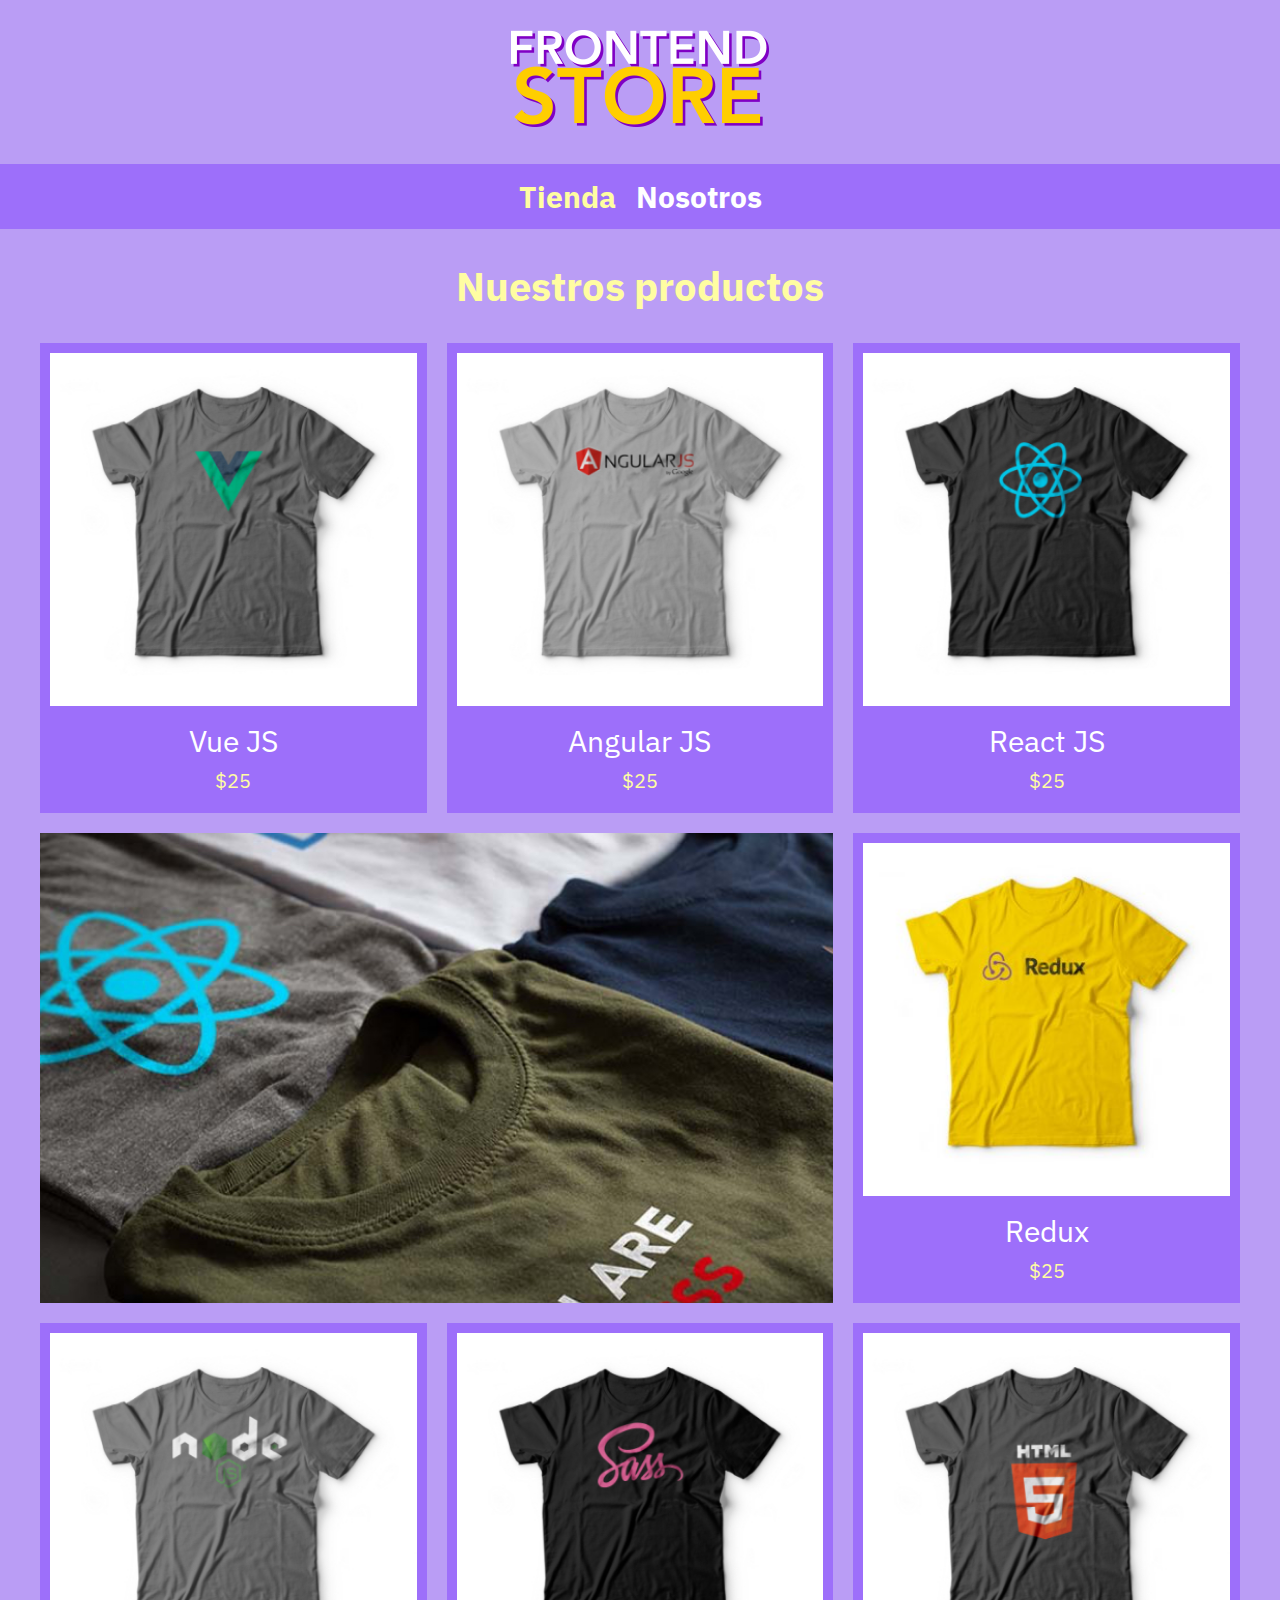
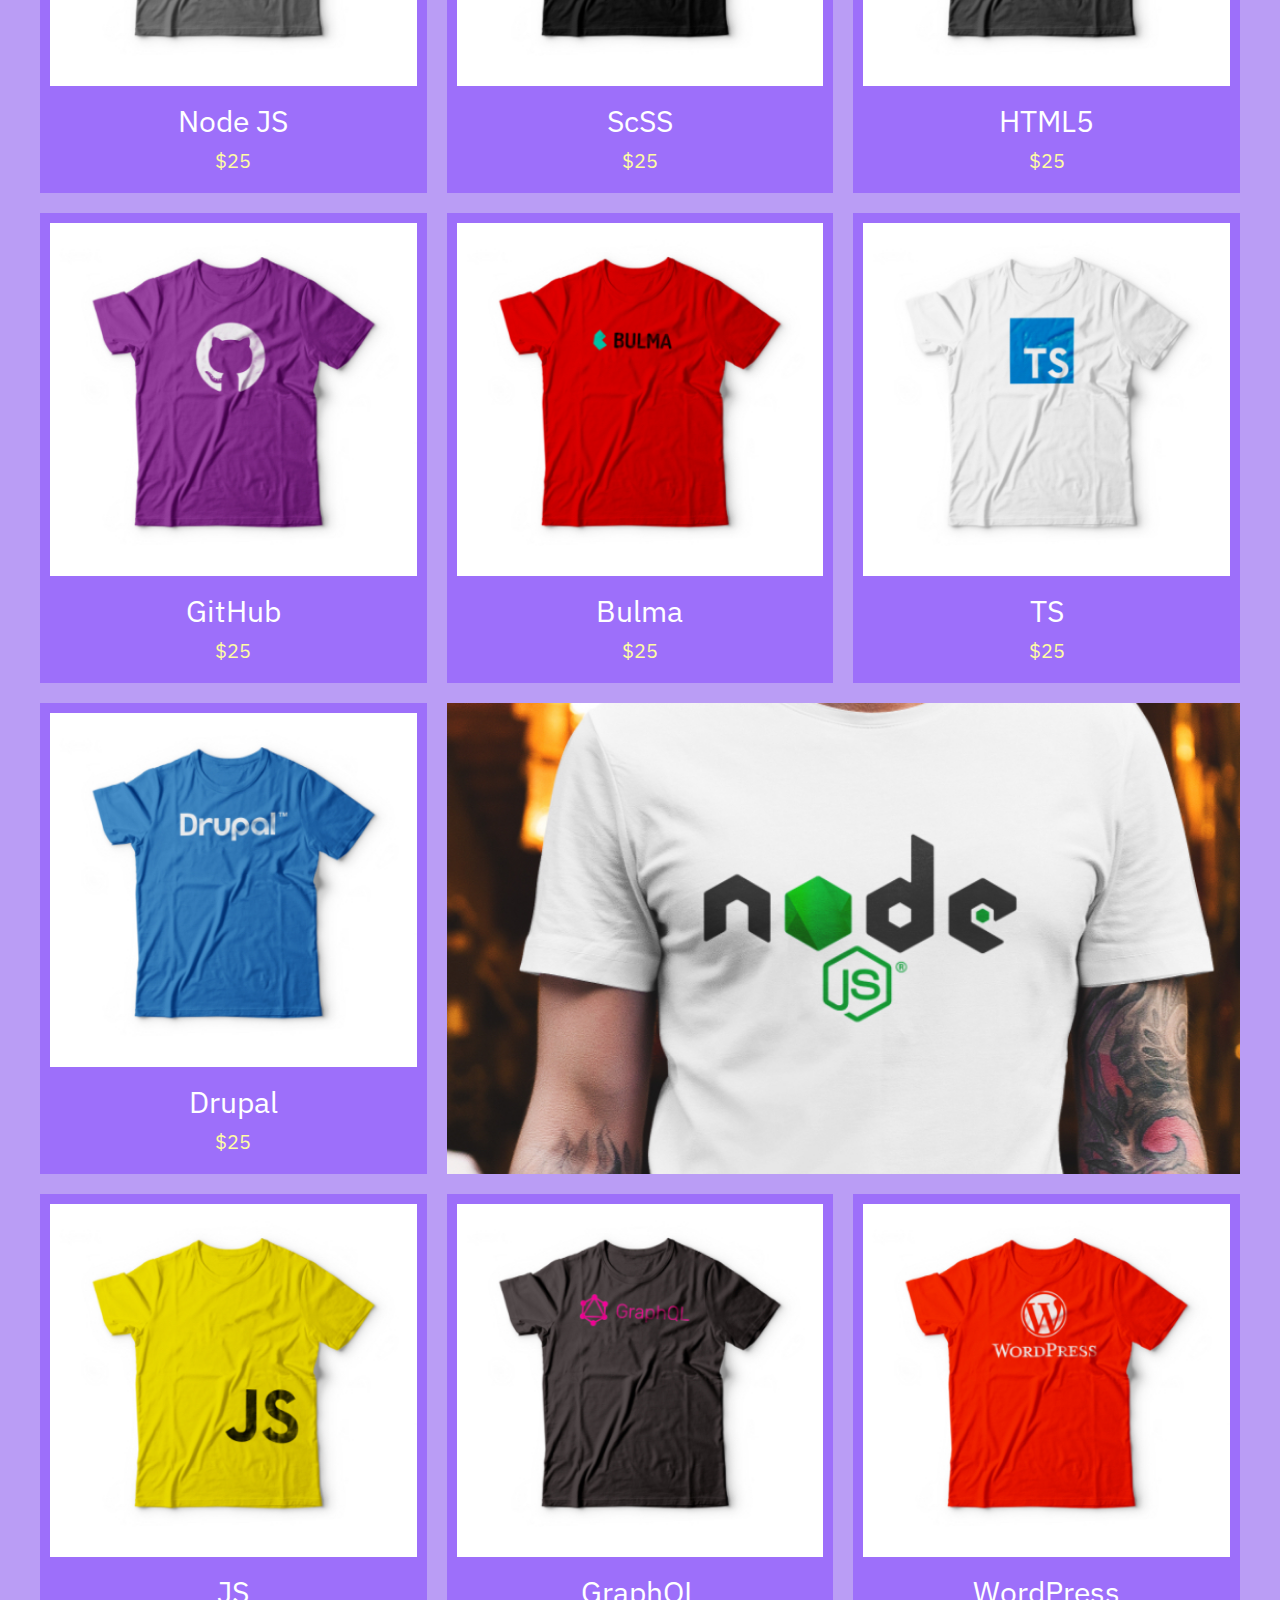
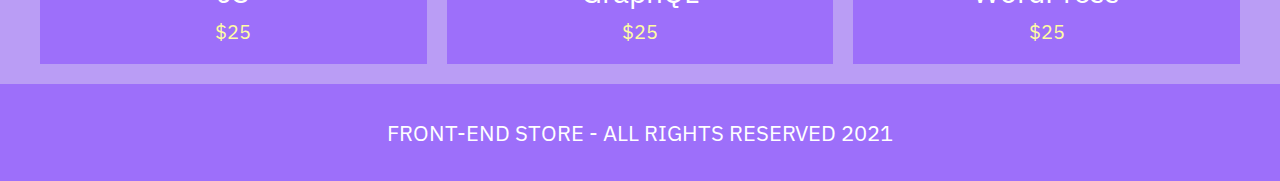
<file: index.html>
<!DOCTYPE html>
<html lang="en">
<head>
    <meta charset="UTF-8">
    <meta http-equiv="X-UA-Compatible" content="IE=edge">
    <meta name="viewport" content="width=device-width, initial-scale=1.0">
    <title>Store</title>
    <link rel="preconnect" href="https://fonts.googleapis.com">
    <link rel="preconnect" href="https://fonts.gstatic.com" crossorigin>
    <link href="https://fonts.googleapis.com/css2?family=IBM+Plex+Sans:wght@200;400;700&family=Montserrat:wght@100;400;700&display=swap" rel="stylesheet">
    <link rel="stylesheet" href="css/normalize.css">
    <link rel="stylesheet" href="css/styles.css">
</head>
<body>
    <header class="header">
        <a  href="index.html"><img class="header__logo" src="img/logo.png" alt="logotipo"></a>
    </header>

    <nav class="nav">
        <a class="nav__enlace nav__enlace--activo" href="index.html">Tienda</a>
        <a class="nav__enlace" href="nosotros.html">Nosotros</a>
    </nav>
    
    <main class="container">
        <h1>Nuestros productos</h1>
        <div class="grid">
            <div class="producto">
                <a href="producto.html">
                    <img class="producto__imagen" src="img/1.jpg" alt="imagen camisa">
                    <div class="producto__informacion">
                        <p class="producto__nombre">Vue JS</p>
                        <p class="producto__precio">$25</p>
                    </div>
                </a>
            </div> <!--Fin producto-->
            <div class="producto">
                <a href="producto.html">
                    <img class="producto__imagen" src="img/2.jpg" alt="imagen camisa">
                    <div class="producto__informacion">
                        <p class="producto__nombre">Angular JS</p>
                        <p class="producto__precio">$25</p>
                    </div>
                </a>
            </div> <!--Fin producto-->
            <div class="producto">
                <a href="producto.html">
                    <img class="producto__imagen" src="img/3.jpg" alt="imagen camisa">
                    <div class="producto__informacion">
                        <p class="producto__nombre">React JS</p>
                        <p class="producto__precio">$25</p>
                    </div>
                </a>
            </div> <!--Fin producto-->
            <div class="producto">
                <a href="producto.html">
                    <img class="producto__imagen" src="img/4.jpg" alt="imagen camisa">
                    <div class="producto__informacion">
                        <p class="producto__nombre">Redux</p>
                        <p class="producto__precio">$25</p>
                    </div>
                </a>
            </div> <!--Fin producto-->
            <div class="producto">
                <a href="producto.html">
                    <img class="producto__imagen" src="img/5.jpg" alt="imagen camisa">
                    <div class="producto__informacion">
                        <p class="producto__nombre">Node JS</p>
                        <p class="producto__precio">$25</p>
                    </div>
                </a>
            </div> <!--Fin producto-->
            <div class="producto">
                <a href="producto.html">
                    <img class="producto__imagen" src="img/6.jpg" alt="imagen camisa">
                    <div class="producto__informacion">
                        <p class="producto__nombre">ScSS</p>
                        <p class="producto__precio">$25</p>
                    </div>
                </a>
            </div> <!--Fin producto-->
            <div class="producto">
                <a href="producto.html">
                    <img class="producto__imagen" src="img/7.jpg" alt="imagen camisa">
                    <div class="producto__informacion">
                        <p class="producto__nombre">HTML5</p>
                        <p class="producto__precio">$25</p>
                    </div>
                </a>
            </div> <!--Fin producto-->
            <div class="producto">
                <a href="producto.html">
                    <img class="producto__imagen" src="img/8.jpg" alt="imagen camisa">
                    <div class="producto__informacion">
                        <p class="producto__nombre">GitHub</p>
                        <p class="producto__precio">$25</p>
                    </div>
                </a>
            </div> <!--Fin producto-->
            <div class="producto">
                <a href="producto.html">
                    <img class="producto__imagen" src="img/9.jpg" alt="imagen camisa">
                    <div class="producto__informacion">
                        <p class="producto__nombre">Bulma</p>
                        <p class="producto__precio">$25</p>
                    </div>
                </a>
            </div> <!--Fin producto-->
            <div class="producto">
                <a href="producto.html">
                    <img class="producto__imagen" src="img/10.jpg" alt="imagen camisa">
                    <div class="producto__informacion">
                        <p class="producto__nombre">TS</p>
                        <p class="producto__precio">$25</p>
                    </div>
                </a>
            </div> <!--Fin producto-->
            <div class="producto">
                <a href="producto.html">
                    <img class="producto__imagen" src="img/11.jpg" alt="imagen camisa">
                    <div class="producto__informacion">
                        <p class="producto__nombre">Drupal</p>
                        <p class="producto__precio">$25</p>
                    </div>
                </a>
            </div> <!--Fin producto-->
            <div class="producto">
                <a href="producto.html">
                    <img class="producto__imagen" src="img/12.jpg" alt="imagen camisa">
                    <div class="producto__informacion">
                        <p class="producto__nombre">JS</p>
                        <p class="producto__precio">$25</p>
                    </div>
                </a>
            </div> <!--Fin producto-->
            <div class="producto">
                <a href="producto.html">
                    <img class="producto__imagen" src="img/13.jpg" alt="imagen camisa">
                    <div class="producto__informacion">
                        <p class="producto__nombre">GraphQL</p>
                        <p class="producto__precio">$25</p>
                    </div>
                </a>
            </div> <!--Fin producto-->
            <div class="producto">
                <a href="producto.html">
                    <img class="producto__imagen" src="img/14.jpg" alt="imagen camisa">
                    <div class="producto__informacion">
                        <p class="producto__nombre">WordPress</p>
                        <p class="producto__precio">$25</p>
                    </div>
                </a>
            </div> <!--Fin producto-->
            <div class="grafico grafico--camisas">

            </div>
            <div class="grafico grafico--node">
                
            </div>
        </div>
    </main>

    <footer class="footer">
        <p class="footer__texto">Front-End Store - All rights reserved 2021</p>
    </footer>
</body>
</html>
</file>
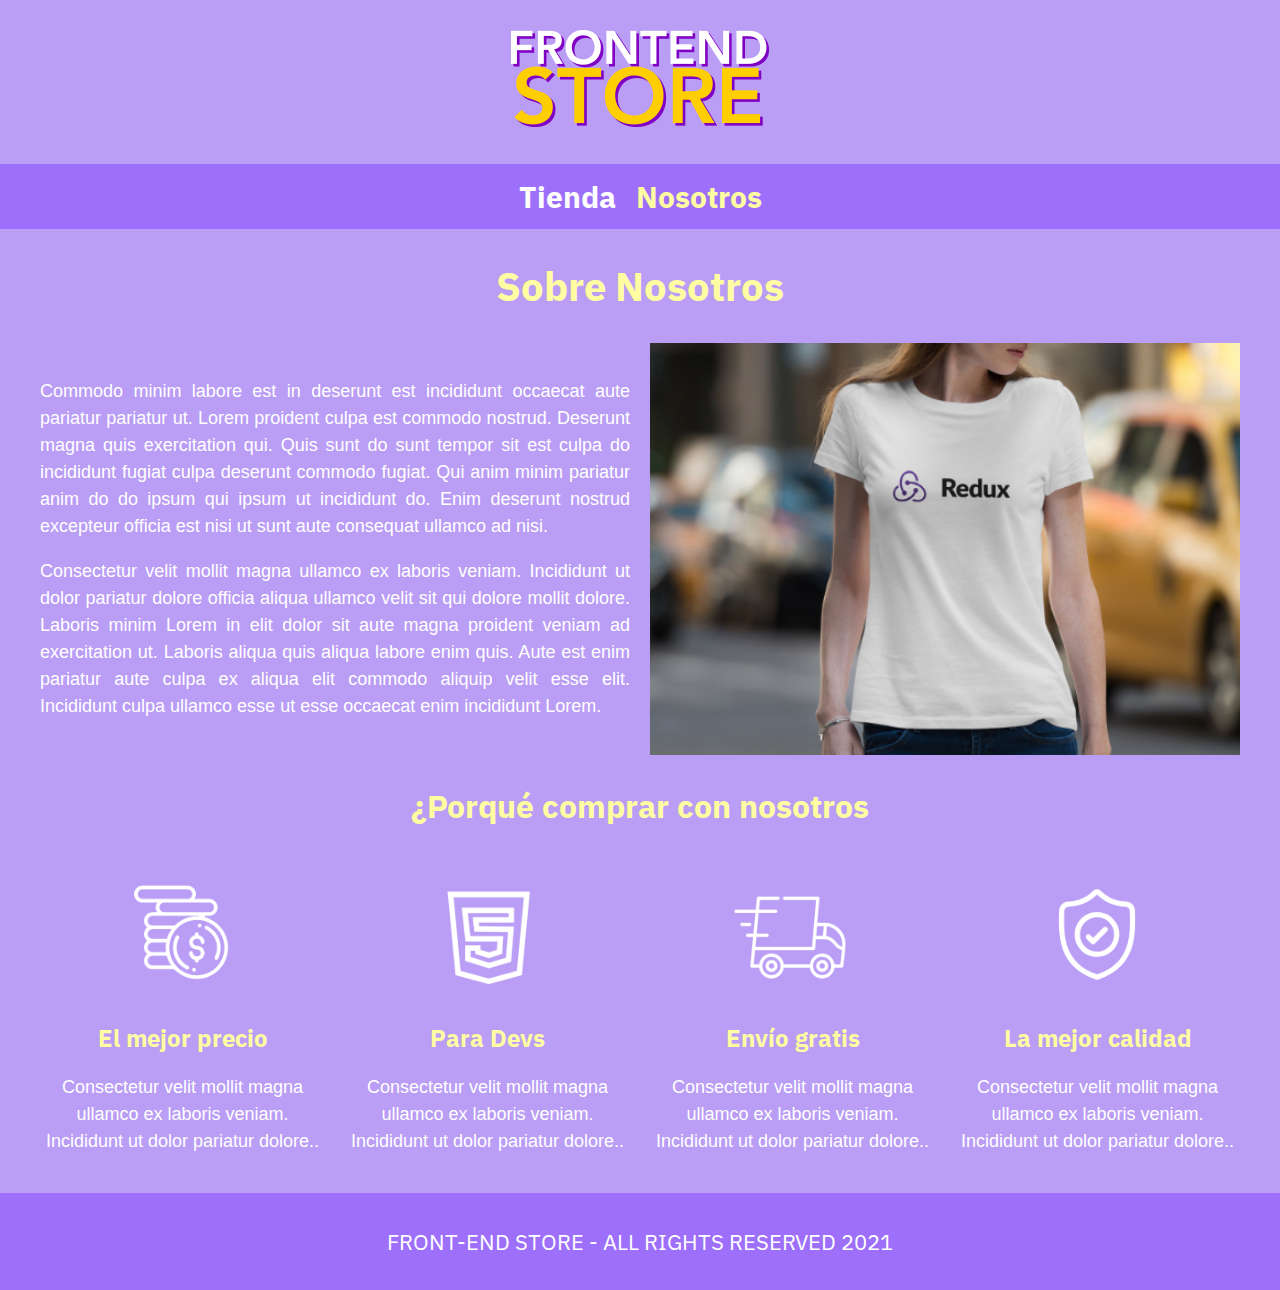
<file: nosotros.html>
<!DOCTYPE html>
<html lang="en">
<head>
    <meta charset="UTF-8">
    <meta http-equiv="X-UA-Compatible" content="IE=edge">
    <meta name="viewport" content="width=device-width, initial-scale=1.0">
    <title>Store</title>
    <link rel="preconnect" href="https://fonts.googleapis.com">
    <link rel="preconnect" href="https://fonts.gstatic.com" crossorigin>
    <link href="https://fonts.googleapis.com/css2?family=IBM+Plex+Sans:wght@200;400;700&family=Montserrat:wght@100;400;700&display=swap" rel="stylesheet">
    <link rel="stylesheet" href="css/normalize.css">
    <link rel="stylesheet" href="css/styles.css">
</head>
<body>
    <header class="header">
        <a  href="index.html"><img class="header__logo" src="img/logo.png" alt="logotipo"></a>
    </header>

    <nav class="nav">
        <a class="nav__enlace" href="index.html">Tienda</a>
        <a class="nav__enlace nav__enlace--activo" href="nosotros.html">Nosotros</a>
    </nav>
    
    <main class="container">
        <h1>Sobre Nosotros</h1>
        <div class="nosotros">
            <div class="nosotros__contenido">
                <p>Commodo minim labore est in deserunt est incididunt occaecat aute pariatur pariatur ut. Lorem proident culpa est commodo nostrud. Deserunt magna quis exercitation qui. Quis sunt do sunt tempor sit est culpa do incididunt fugiat culpa deserunt commodo fugiat. Qui anim minim pariatur anim do do ipsum qui ipsum ut incididunt do. Enim deserunt nostrud excepteur officia est nisi ut sunt aute consequat ullamco ad nisi.
                </p>
                <p> Consectetur velit mollit magna ullamco ex laboris veniam. Incididunt ut dolor pariatur dolore officia aliqua ullamco velit sit qui dolore mollit dolore. Laboris minim Lorem in elit dolor sit aute magna proident veniam ad exercitation ut.
                Laboris aliqua quis aliqua labore enim quis. Aute est enim pariatur aute culpa ex aliqua elit commodo aliquip velit esse elit. Incididunt culpa ullamco esse ut esse occaecat enim incididunt Lorem.
                </p>
            </div>
            <img src="img/nosotros.jpg" alt="Nosotros.jpg" class="nosotros__imagen">
        </div>
    </main>

    <section class="container comprar">
        <h2 class="comprar__titulo">¿Porqué comprar con nosotros</h2>
            <div class="bloques">
                <div class="bloque">
                    <img class="bloque__imagen" src="img/icono_1.png" alt="" ">
                    <h3 class="bloque__titulo">El mejor precio</h3>
                    <p>Consectetur velit mollit magna ullamco ex laboris veniam. Incididunt ut dolor pariatur dolore..</p>
                </div><!--Bloque-->
                <div class="bloque">
                    <img class="bloque__imagen" src="img/icono_2.png" alt="" ">
                    <h3 class="bloque__titulo">Para Devs</h3>
                    <p>Consectetur velit mollit magna ullamco ex laboris veniam. Incididunt ut dolor pariatur dolore..</p>
                </div><!--Bloque-->
                <div class="bloque">
                    <img class="bloque__imagen" src="img/icono_3.png" alt="" ">
                    <h3 class="bloque__titulo">Envío gratis</h3>
                    <p>Consectetur velit mollit magna ullamco ex laboris veniam. Incididunt ut dolor pariatur dolore..</p>
                </div><!--Bloque-->
                <div class="bloque">
                    <img class="bloque__imagen" src="img/icono_4.png" alt="" ">
                    <h3 class="bloque__titulo">La mejor calidad</h3>
                    <p>Consectetur velit mollit magna ullamco ex laboris veniam. Incididunt ut dolor pariatur dolore..</p>
                </div><!--Bloque-->
            </div> <!--Bloques-->
    </section>

    <footer class="footer">
        <p class="footer__texto">Front-End Store - All rights reserved 2021</p>
    </footer>
</body>
</html>
</file>
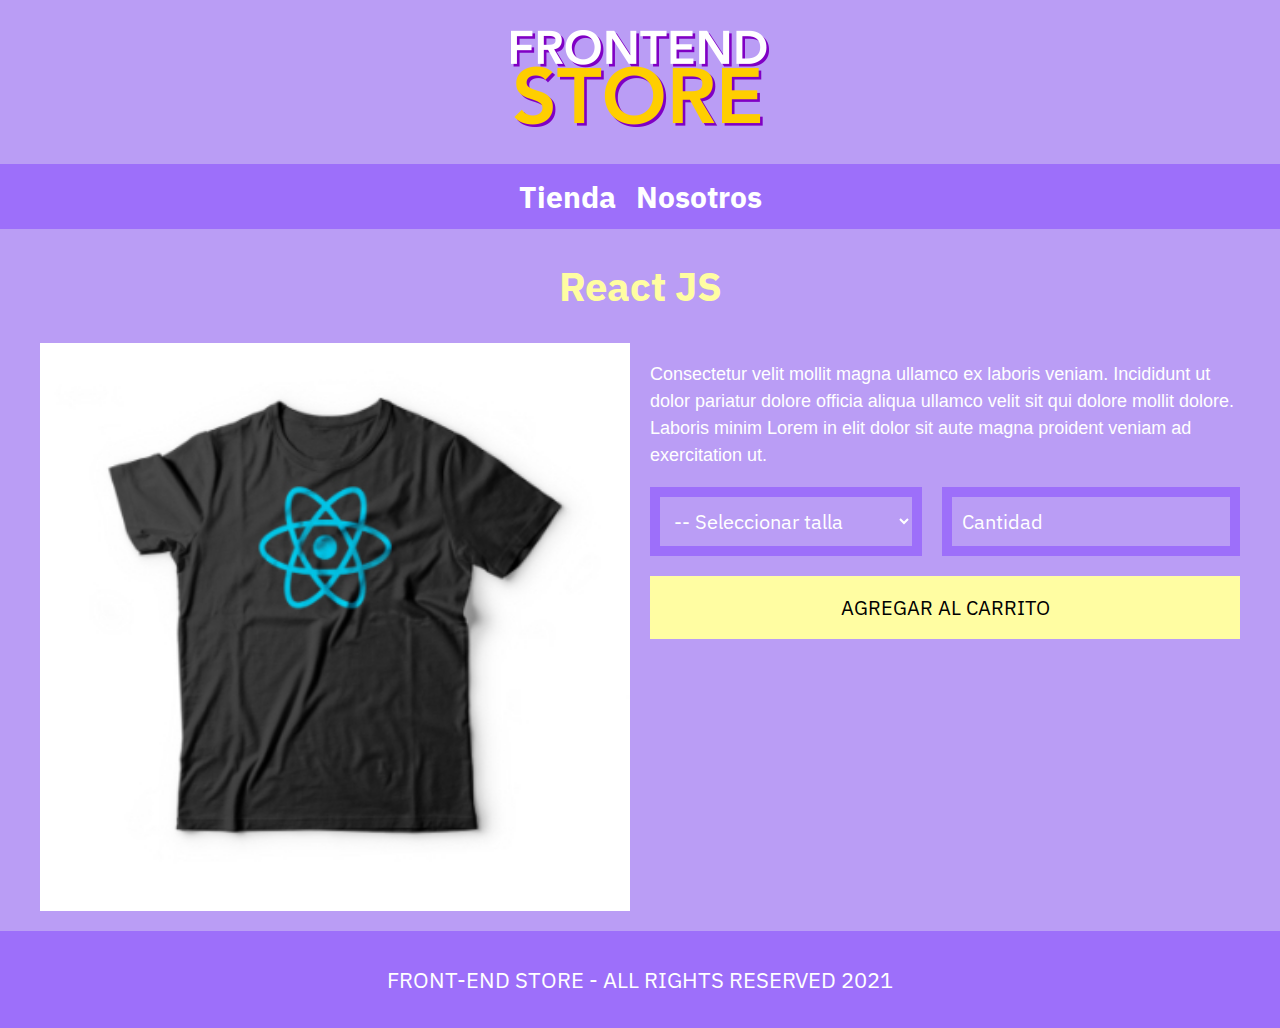
<file: producto.html>
<!DOCTYPE html>
<html lang="en">
<head>
    <meta charset="UTF-8">
    <meta http-equiv="X-UA-Compatible" content="IE=edge">
    <meta name="viewport" content="width=device-width, initial-scale=1.0">
    <title>Store</title>
    <link rel="preconnect" href="https://fonts.googleapis.com">
    <link rel="preconnect" href="https://fonts.gstatic.com" crossorigin>
    <link href="https://fonts.googleapis.com/css2?family=IBM+Plex+Sans:wght@200;400;700&family=Montserrat:wght@100;400;700&display=swap" rel="stylesheet">
    <link rel="stylesheet" href="css/normalize.css">
    <link rel="stylesheet" href="css/styles.css">
</head>
<body>
    <header class="header">
        <a  href="index.html"><img class="header__logo" src="img/logo.png" alt="logotipo"></a>
    </header>

    <nav class="nav">
        <a class="nav__enlace" href="index.html">Tienda</a>
        <a class="nav__enlace" href="nosotros.html">Nosotros</a>
    </nav>
    
    <main class="container">
        <h1>React JS</h1>
        <div class="camisa">
            <img class="camisa__imagen" src="img/3.jpg" alt="Imagen del producto">
            <div class="camisa__contenido">
                <p>Consectetur velit mollit magna ullamco ex laboris veniam. Incididunt ut dolor pariatur dolore officia aliqua ullamco velit sit qui dolore mollit dolore. Laboris minim Lorem in elit dolor sit aute magna proident veniam ad exercitation ut.</p>
                <form class="camisa__formulario"> 
                    <select class="formulario__campo" name="" id="" required>
                        <option value="" disabled selected>-- Seleccionar talla</option>
                        <option value="">Chica</option>
                        <option value="">Mediana</option>
                        <option value="">Grande</option>
                    </select>
                    <input class="formulario__campo" type="number" placeholder="Cantidad" name="" id="" min="1">
                    <input class="formulario__submit" type="submit" value="Agregar al carrito">
                </form>
            </div>
        </div>
    </main>

    <footer class="footer">
        <p class="footer__texto">Front-End Store - All rights reserved 2021</p>
    </footer>
</body>
</html>
</file>
<file: css/styles.css>
:root{
    --primario: #BA9DF5;
    --primario-Oscuro: #9d6ffa;
    --secunadario: #fffda2;
    --secunadario-Oscuro: #fdfa58;
    --white: #FFFFFF;
    --black: #000000;

    --font-principal: 'IBM Plex Sans', sans-serif;
}
html {
    box-sizing: border-box;
    font-size: 62.5%;
}
*, *:before, *:after {
box-sizing: inherit;
}

/*Globales*/
body {
    background-color: var(--primario);
    font-size: 1.6rem;
    line-height: 1.5;
}

p{
    font-size: 1.8rem;
    font-family: Arial, Helvetica, sans-serif;
    color: var(--white);
}

a{
    text-decoration: none;
}

img{
    width: 100%;
}

.container{
    max-width: 120rem;
    margin: 0 auto; /*Para centrarlo*/
}

h1,h2,h3{
    text-align: center;
    color: var(--secunadario);
    font-family: var(--font-principal);
}

h1{
    font-size: 4rem;
}

h2{
    font-size: 3.2rem;
}

h3{
    font-size: 2.4rem;
}

/*Header*/

.header{
    display: flex;
    justify-content: center;

}

.header__logo{
    margin: 3rem 0;
}

/*Footer*/
.footer{
    background-color: var(--primario-Oscuro);
    padding: 1rem 0;
    margin-top: 2rem;
}

.footer__texto{
    font-family: var(--font-principal);
    text-align: center;
    font-size: 2.2rem;
    text-transform: uppercase;
}

/*Navegacion*/
.nav{
    background-color: var(--primario-Oscuro);
    padding: 1rem 0;
    display: flex;
    justify-content: center;
    gap: 2rem; /*Forma nueva de separar elementos*/
}

.nav__enlace{
    font-family: var(--font-principal);
    color: var(--white);
    font-size: 3rem;
    font-weight: 700;
}

.nav__enlace:last-of-type{
    margin-right: 0%;
}

.nav__enlace--activo,
.nav__enlace:hover{
    color: var(--secunadario);

}
/*Grid*/
.grid{
    display: grid;
    grid-template-columns: repeat(2, 1fr);
    gap: 2rem;
}

@media (min-width: 768px) {
    .grid{
        grid-template-columns: repeat(3,1fr);
    }
}
/*Productos*/
.producto{
    background-color: var(--primario-Oscuro);
    padding: 1rem;
}

.producto__nombre{
    font-size: 3rem;
}

.producto__precio{
    font-size: 2rem;
    color: var(--secunadario);
}

.producto__nombre,
.producto__precio{
    font-family: var(--font-principal);
    margin: 1rem 0;
    text-align: center;
    line-height: 1.2;
}

/*Graficos de apoyo*/
.grafico{
    min-height: 30rem;
    background-repeat: no-repeat;
    background-size: cover;
}

.grafico--camisas{
    grid-row: 2 / 3;
    grid-column: 1 / 3;
    background-image: url(../img/grafico1.jpg);
}

.grafico--node{
    background-image: url(../img/grafico2.jpg);
    grid-row: 8 / 9;
    grid-column: 1 / 3;

}

@media (min-width: 768px) {
    .grafico--node{
        grid-row: 5 / 6;
        grid-column: 2 / 4;
    }
}

/*Nosotros*/

.nosotros{
    display: grid;
    grid-template-rows: repeat(2,auto);
    align-items: center;
}
@media (min-width: 768px) {
    .nosotros{
        grid-template-columns: repeat(2,1fr);
        column-gap: 2rem;
    }
}

.nosotros__contenido{
    text-align: justify;
}

.nosotros__imagen{
    grid-row: 1 / 2;
}

@media (min-width: 768px) {
    .nosotros__imagen{
        grid-column: 2/3;
    }
}

/*Bloques*/

.bloques{
    display: grid;
    grid-template-columns: repeat(2, 1fr);
    gap: 2rem;
}
@media (min-width: 768px) {
    .bloques{
        grid-template-columns: repeat(4, 1fr);
    }
}
.bloque{
    text-align: center;
}

.bloque__imagen{
    width: 70%;
}
.bloque__titulo{
    margin: 0;
}

/*Página del Producto*/
@media (min-width: 768px) {
    .camisa{
        display: grid;
        grid-template-columns: repeat(2,1fr);
        column-gap: 2rem;
        justify-content: center;
    }
}

.camisa__imagen{
    justify-content: center;
}

.camisa__contenido{
    vertical-align: middle;
}

.camisa__formulario{
    display: grid;
    grid-template-columns: repeat(2,1fr);
    gap: 2rem;
}

.formulario__campo{
    border: 1rem solid var(--primario-Oscuro);
    background-color: var(--primario);
    color: var(--white);
    font-size: 2rem;
    font-family: var(--font-principal);
    padding: 1rem;
}

.formulario__campo::placeholder{
    color: var(--white);
}

.formulario__submit{
    background-color: var(--secunadario);
    border: none;
    font-size: 2rem;
    font-family: var(--font-principal);
    padding: 2rem;
    text-transform: uppercase;
    transition: background-color .7s ease;
    grid-column: 1/3;
}

.formulario__submit:hover{
    cursor: pointer;
    background-color: var(--secunadario-Oscuro);
}
</file>
